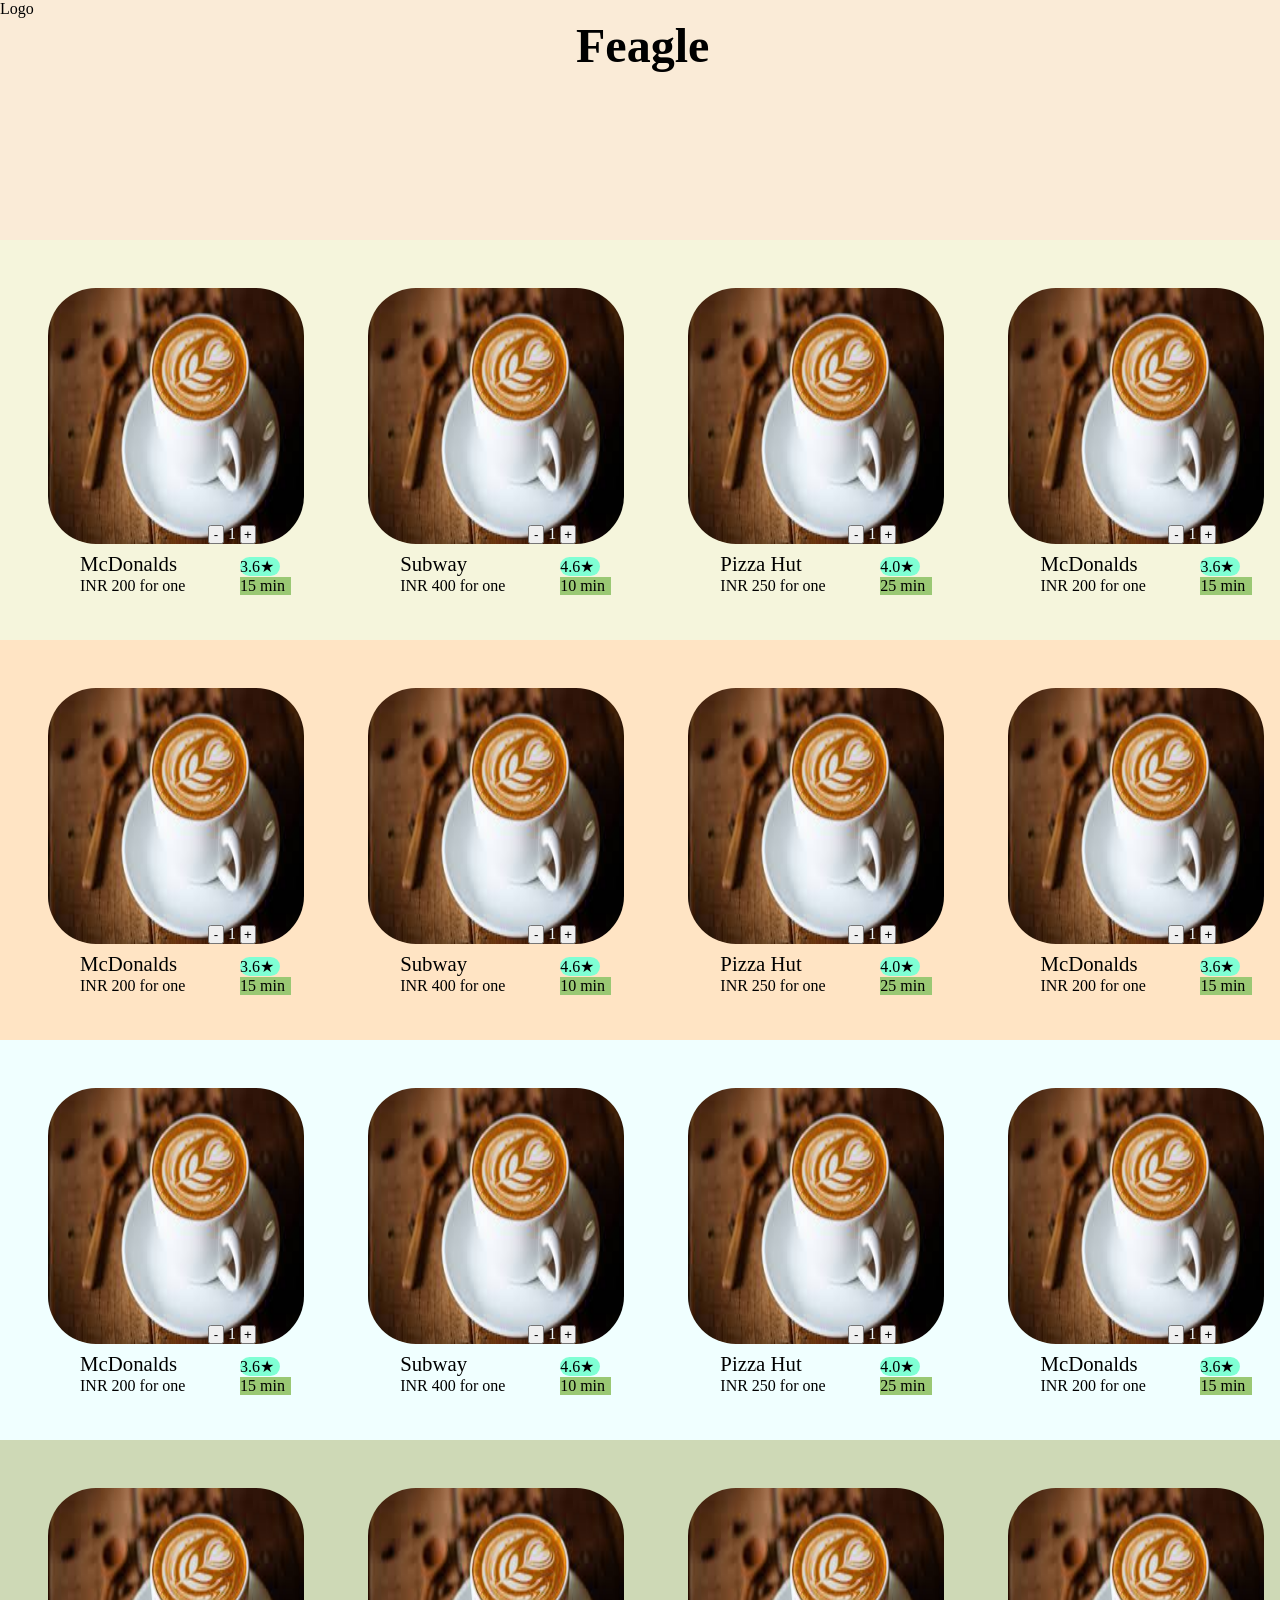
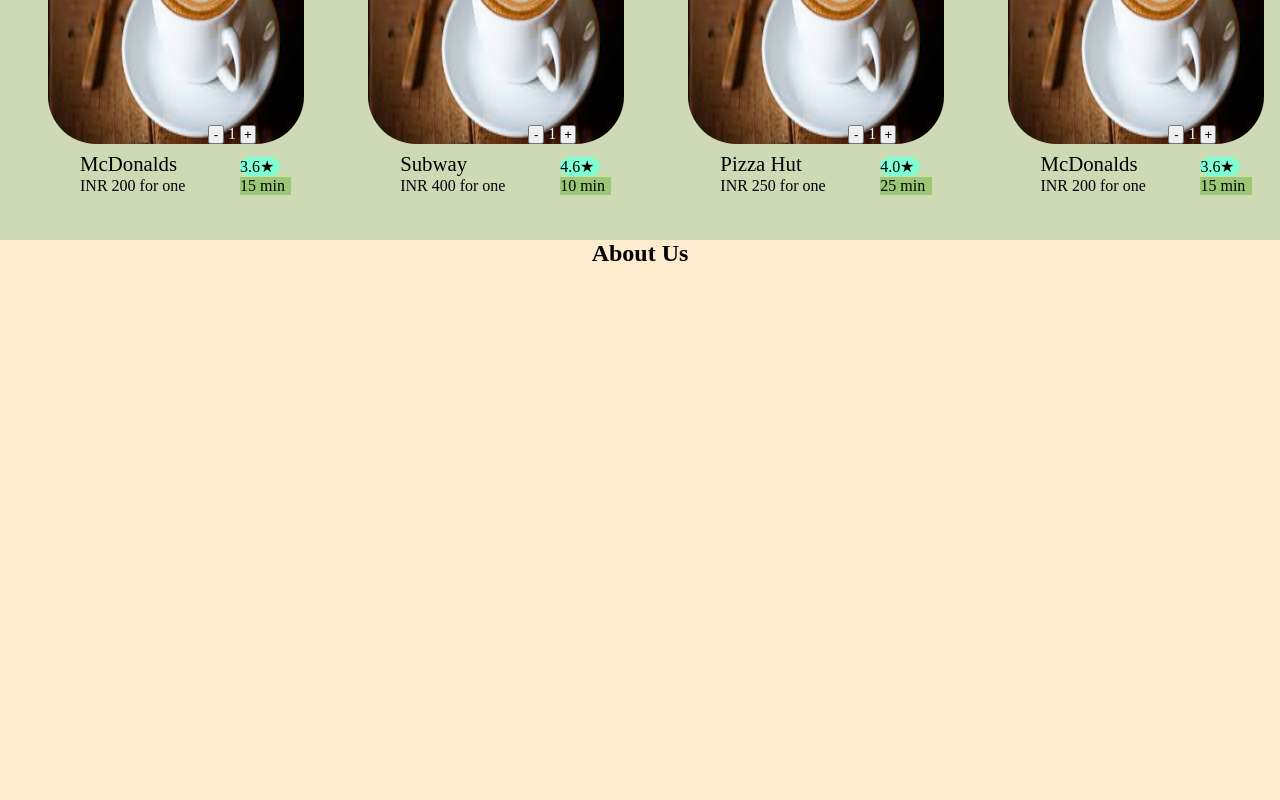
<file: index.html>
<!DOCTYPE html>
<html>
  <head>
    <meta charset="utf-8" />
    <title>Feagle</title>
    <link rel="stylesheet" href="scenicCSS\style.css" />
  </head>
  <body>
    <div class="a">
      Logo
      <h1 class="feagle">Feagle</h1>
    </div>
    <div class="b">
      <div class="block">
        <img
          alt="Coffee img"
          class="coffee"
          src="[data-uri]"
        />
        <span class="restaurant">McDonalds</span>
        <span class="rating">3.6★</span>
        <span class="price">INR 200 for one</span>
        <span class="delivery_time">15 min</span>
        <span class="add">
          <button class="button">-</button>
          1
          <button class="button">+</button>
        </span>
      </div>

      <div class="block">
        <img
          alt="Coffee img"
          class="coffee"
          src="[data-uri]"
        />
        <span class="restaurant">Subway</span>
        <span class="rating">4.6★</span>
        <span class="price">INR 400 for one</span>
        <span class="delivery_time">10 min</span>
        <span class="add">
          <button class="button">-</button>
          1
          <button class="button">+</button>
        </span>
      </div>

      <div class="block">
        <img
          alt="Coffee img"
          class="coffee"
          src="[data-uri]"
        />
        <span class="restaurant">Pizza Hut</span>
        <span class="rating">4.0★</span>
        <span class="price">INR 250 for one</span>
        <span class="delivery_time">25 min</span>
        <span class="add">
          <button class="button">-</button>
          1
          <button class="button">+</button>
        </span>
      </div>

      <div class="block">
        <img
          alt="Coffee img"
          class="coffee"
          src="[data-uri]"
        />
        <span class="restaurant">McDonalds</span>
        <span class="rating">3.6★</span>
        <span class="price">INR 200 for one</span>
        <span class="delivery_time">15 min</span>
        <span class="add">
          <button class="button">-</button>
          1
          <button class="button">+</button>
        </span>
      </div>
    </div>
    <div class="c">
      <div class="block">
        <img
          alt="Coffee img"
          class="coffee"
          src="[data-uri]"
        />
        <span class="restaurant">McDonalds</span>
        <span class="rating">3.6★</span>
        <span class="price">INR 200 for one</span>
        <span class="delivery_time">15 min</span>
        <span class="add">
          <button class="button">-</button>
          1
          <button class="button">+</button>
        </span>
      </div>

      <div class="block">
        <img
          alt="Coffee img"
          class="coffee"
          src="[data-uri]"
        />
        <span class="restaurant">Subway</span>
        <span class="rating">4.6★</span>
        <span class="price">INR 400 for one</span>
        <span class="delivery_time">10 min</span>
        <span class="add">
          <button class="button">-</button>
          1
          <button class="button">+</button>
        </span>
      </div>

      <div class="block">
        <img
          alt="Coffee img"
          class="coffee"
          src="[data-uri]"
        />
        <span class="restaurant">Pizza Hut</span>
        <span class="rating">4.0★</span>
        <span class="price">INR 250 for one</span>
        <span class="delivery_time">25 min</span>
        <span class="add">
          <button class="button">-</button>
          1
          <button class="button">+</button>
        </span>
      </div>

      <div class="block">
        <img
          alt="Coffee img"
          class="coffee"
          src="[data-uri]"
        />
        <span class="restaurant">McDonalds</span>
        <span class="rating">3.6★</span>
        <span class="price">INR 200 for one</span>
        <span class="delivery_time">15 min</span>
        <span class="add">
          <button class="button">-</button>
          1
          <button class="button">+</button>
        </span>
      </div>
    </div>

    <div class="d">
      <div class="block">
        <img
          alt="Coffee img"
          class="coffee"
          src="[data-uri]"
        />
        <span class="restaurant">McDonalds</span>
        <span class="rating">3.6★</span>
        <span class="price">INR 200 for one</span>
        <span class="delivery_time">15 min</span>
        <span class="add">
          <button class="button">-</button>
          1
          <button class="button">+</button>
        </span>
      </div>

      <div class="block">
        <img
          alt="Coffee img"
          class="coffee"
          src="[data-uri]"
        />
        <span class="restaurant">Subway</span>
        <span class="rating">4.6★</span>
        <span class="price">INR 400 for one</span>
        <span class="delivery_time">10 min</span>
        <span class="add">
          <button class="button">-</button>
          1
          <button class="button">+</button>
        </span>
      </div>

      <div class="block">
        <img
          alt="Coffee img"
          class="coffee"
          src="[data-uri]"
        />
        <span class="restaurant">Pizza Hut</span>
        <span class="rating">4.0★</span>
        <span class="price">INR 250 for one</span>
        <span class="delivery_time">25 min</span>
        <span class="add">
          <button class="button">-</button>
          1
          <button class="button">+</button>
        </span>
      </div>

      <div class="block">
        <img
          alt="Coffee img"
          class="coffee"
          src="[data-uri]"
        />
        <span class="restaurant">McDonalds</span>
        <span class="rating">3.6★</span>
        <span class="price">INR 200 for one</span>
        <span class="delivery_time">15 min</span>
        <span class="add">
          <button class="button">-</button>
          1
          <button class="button">+</button>
        </span>
      </div>
    </div>

    <div class="e">
      <div class="block">
        <img
          alt="Coffee img"
          class="coffee"
          src="[data-uri]"
        />
        <span class="restaurant">McDonalds</span>
        <span class="rating">3.6★</span>
        <span class="price">INR 200 for one</span>
        <span class="delivery_time">15 min</span>
        <span class="add">
          <button class="button">-</button>
          1
          <button class="button">+</button>
        </span>
      </div>

      <div class="block">
        <img
          alt="Coffee img"
          class="coffee"
          src="[data-uri]"
        />
        <span class="restaurant">Subway</span>
        <span class="rating">4.6★</span>
        <span class="price">INR 400 for one</span>
        <span class="delivery_time">10 min</span>
        <span class="add">
          <button class="button">-</button>
          1
          <button class="button">+</button>
        </span>
      </div>

      <div class="block">
        <img
          alt="Coffee img"
          class="coffee"
          src="[data-uri]"
        />
        <span class="restaurant">Pizza Hut</span>
        <span class="rating">4.0★</span>
        <span class="price">INR 250 for one</span>
        <span class="delivery_time">25 min</span>
        <span class="add">
          <button class="button">-</button>
          1
          <button class="button">+</button>
        </span>
      </div>
      <div class="block">
        <img
          alt="Coffee img"
          class="coffee"
          src="[data-uri]"
        />
        <span class="restaurant">McDonalds</span>
        <span class="rating">3.6★</span>
        <span class="price">INR 200 for one</span>
        <span class="delivery_time">15 min</span>
        <span class="add">
          <button class="button">-</button>
          1
          <button class="button">+</button>
        </span>
      </div>
    </div>
    <div class="aboutus">
      <h2>About Us</h2>
    </div>
  </body>
</html>
</file>
